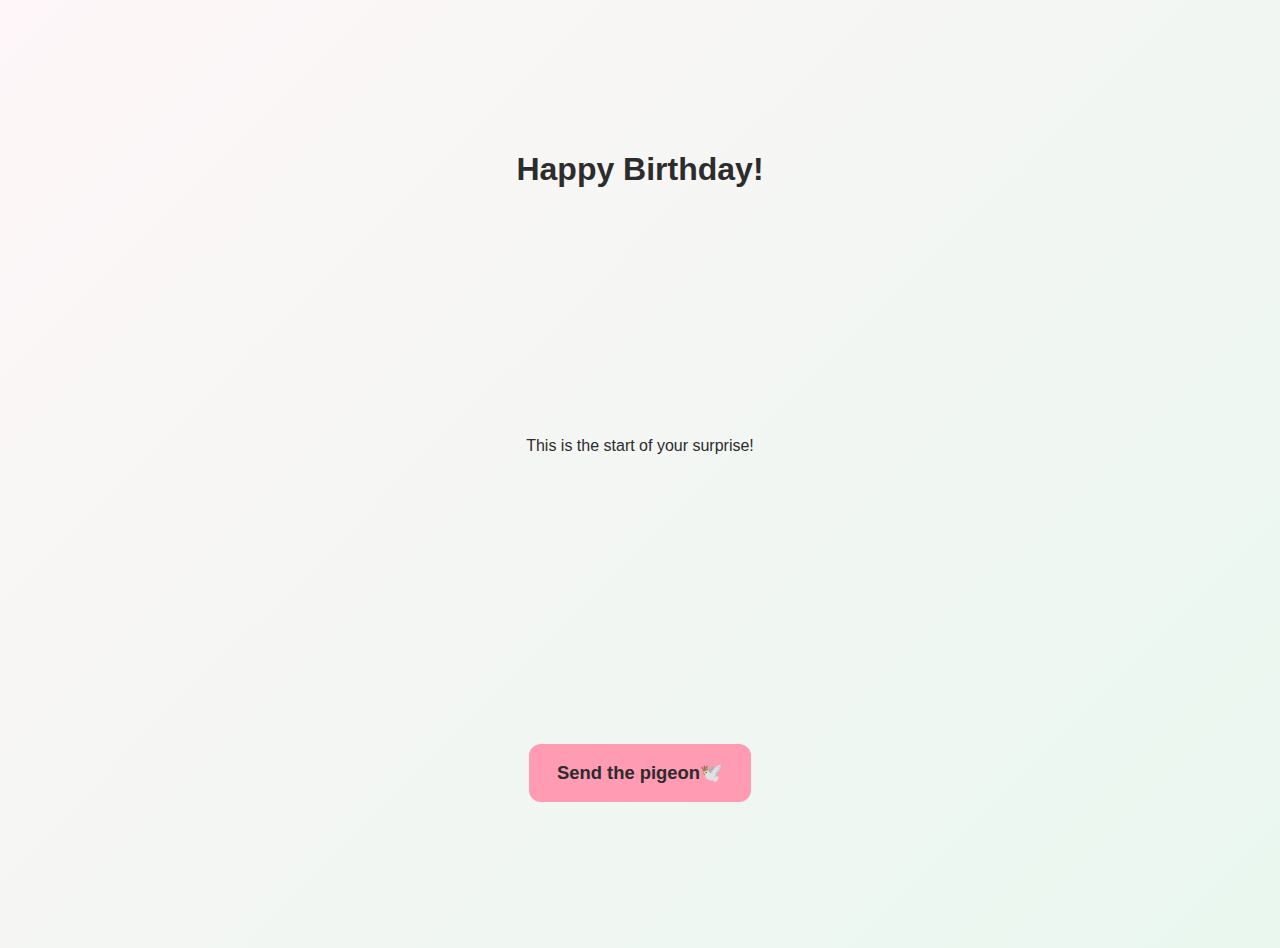
<file: templates/index.html>
<!doctype html>

<html lang="en">

    <head>
        <meta charset="utf-8"> 
        <title>Happy Birthday ❤️</title>
        <link rel="stylesheet" href="/static/style.css">
    </head>

    <body class="center">
        <h1>Happy Birthday!</h1>
        <p>This is the start of your surprise!</p>

        <!--<a class="btn" href="/letter">Open your letter</a>-->

        <p style="margin-top: 40px;">
            <a class="btn big" href="/pigeon">Send the pigeon🕊️</a>
        </p>
    </body>
    </html>
    <!--<p style="margin-top: 20px;">
        <a class="btn big" href="/pigeon">Send the pigeon 🕊️</a>
    </p>-->
</file>
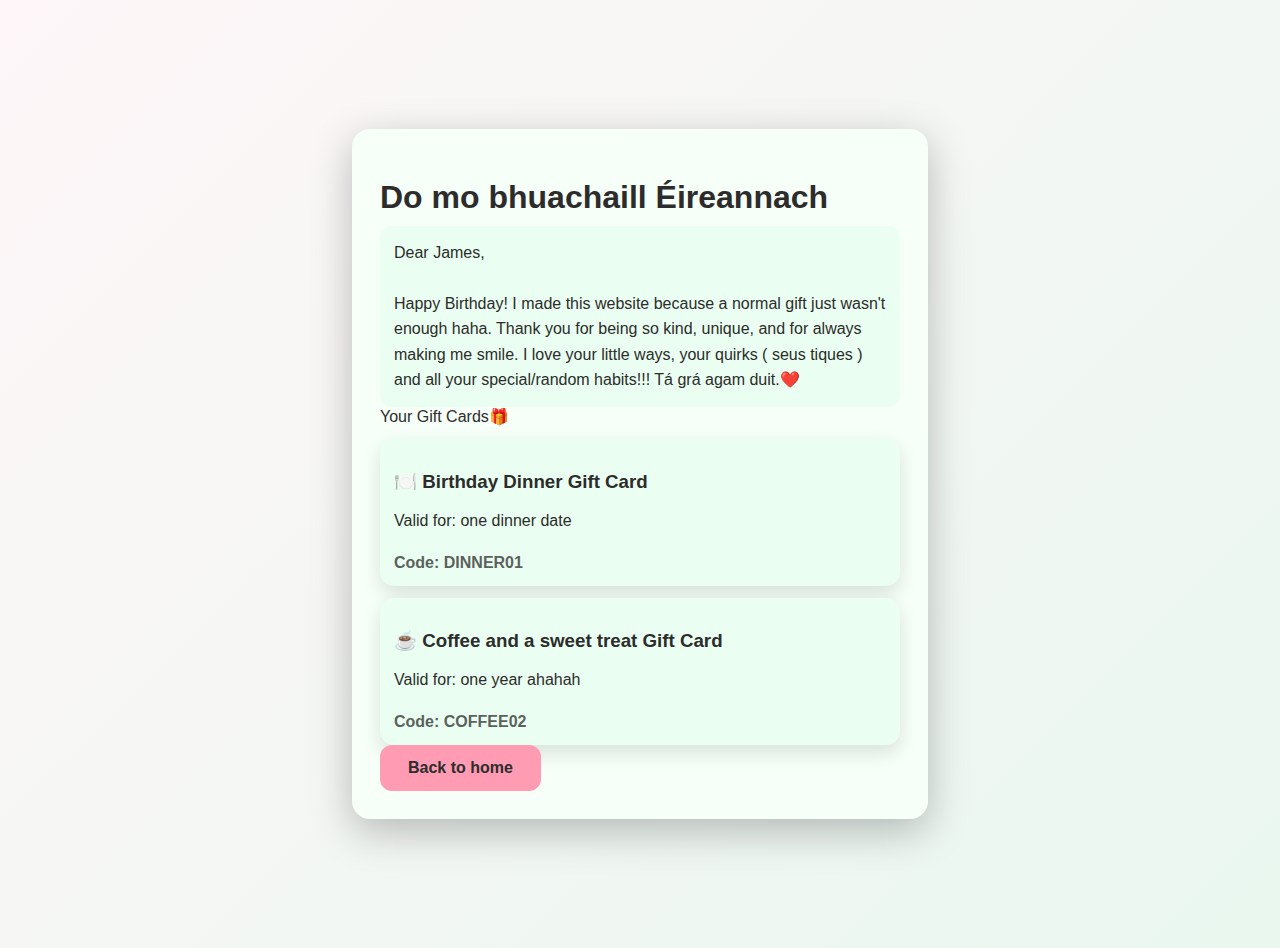
<file: templates/letter.html>
<!doctype html>
<htmal lang="en">
    <head>
        <meta charset="UTF-8"> 
        <title>Your Letter💌</title>
        <!--CSS-->
        <link rel="stylesheet" href="/static/style.css">
    </head>
    <body class="center">
        <div class="card">
        <h1>Do mo bhuachaill Éireannach</h1>

        <div class="letter">
            Dear James,<br><br>

            Happy Birthday! I made this website because a normal gift just wasn't enough haha.
            Thank you for being so kind, unique, and for always making me smile.
            I love your little ways, your quirks ( seus tiques ) and all your special/random habits!!!

            Tá grá agam duit.❤️
        </div> Your Gift Cards🎁</h2>

        <a href="/secret?code=DINNER01" class="gift-card">
            <h3>🍽️ Birthday Dinner Gift Card</h3>
            <p>Valid for: one dinner date</p>
            <span class="code">Code: DINNER01</span>
        </a>

        <a href="/secret?code=COFFEE02" class="gift-card">
            <h3>☕️ Coffee and a sweet treat Gift Card</h3>
            <p>Valid for: one year ahahah</p>
            <span class="code">Code: COFFEE02</span>
        </a>

        <a class="btn" href="/">Back to home</a>
        </div>
    </body>
    </html>
</file>
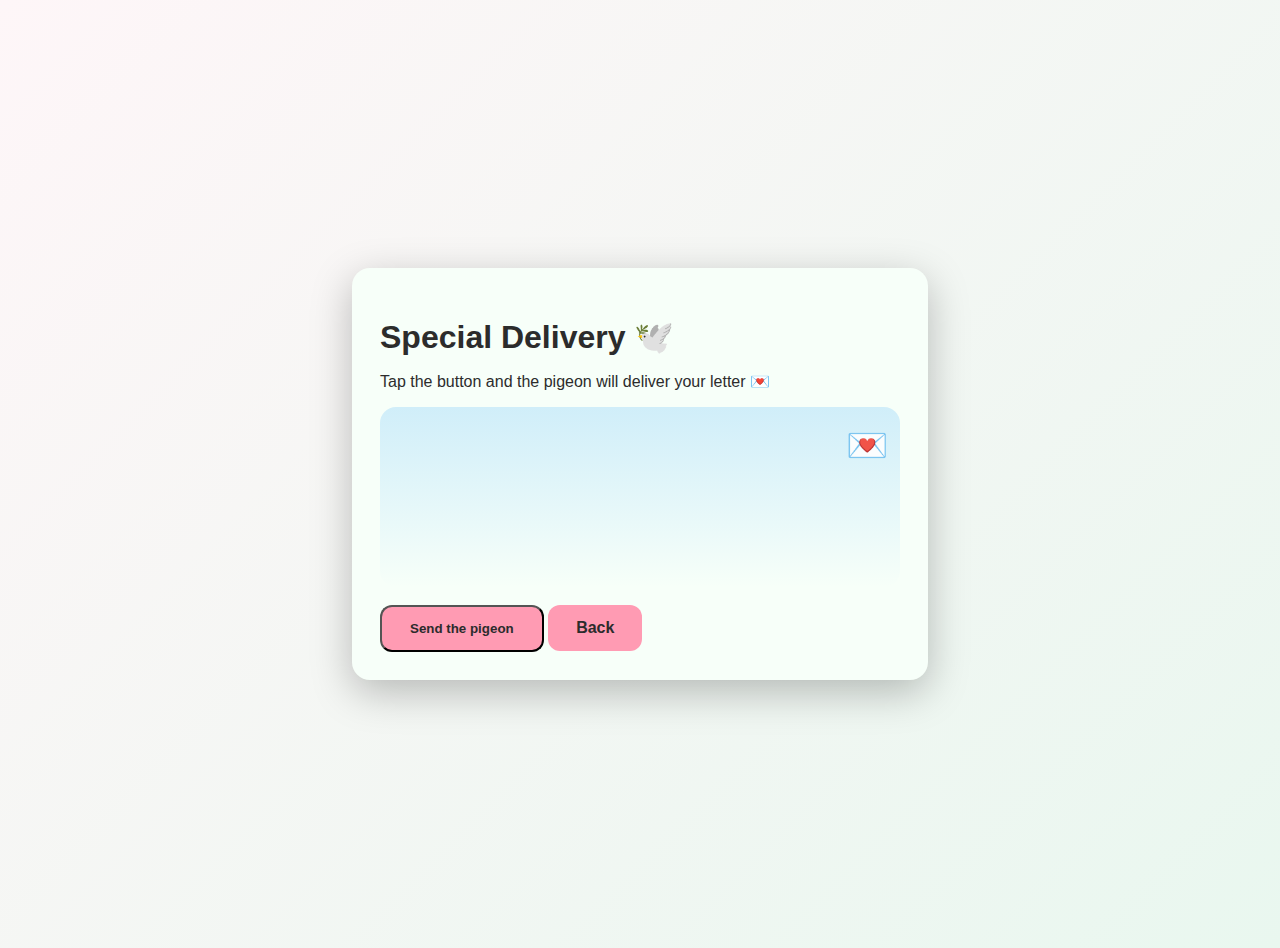
<file: templates/pigeon.html>
<!DOCTYPE html>
<html lang="en">
<head>
  <meta charset="UTF-8">
  <title>Pigeon Delivery 🕊️</title>
  <link rel="stylesheet" href="/static/style.css">
</head>

<body class="center">
  <div class="card">
    <h1>Special Delivery 🕊️</h1>
    <p>Tap the button and the pigeon will deliver your letter 💌</p>

    <div class="sky">
      <div id="pigeon" class="pigeon">🕊️</div>
      <div class="letter-icon">💌</div>
    </div>

    <button class="btn" id="sendBtn" type="button">Send the pigeon</button>
    <a class="btn ghost" href="/">Back</a>
  </div>

  <script>
    const btn = document.getElementById("sendBtn");
    const pigeon = document.getElementById("pigeon");

    btn.addEventListener("click", () => {
      btn.disabled = true;
      btn.textContent = "Flying...";

      pigeon.classList.add("fly");

      // depois de 1.6s, abre a carta
      setTimeout(() => {
        window.location.href = "/letter";
      }, 1600);
    });
  </script>
</body>
</html>
</file>
<file: static/style.css>
body {

    margin: 0;

    font-family: "Segoe UI", Arial, sans-serif;



    /* ✅ ARRUMADO: gradient é em "background", não "background-color" */

    background: linear-gradient(135deg, #fef6f8, #e9f7ef);



    color: #2c2c2c;

}



.center {

    min-height: 100vh;

    display: grid;

    place-items: center;

    padding: 24px;

}



/* ✅ Card padrão */

.card {

    background-color: #f7fff9;

    border-radius: 18px;

    padding: 28px;

    max-width: 520px;

    width: 100%;

    box-shadow: 0 12px 40px rgba(0, 0, 0, .25);

}



/* ✅ Só pra home ficar alinhadinha */

.home {

    text-align: center;

    padding: 30px 20px;

}



/* ✅ Texto da carta */

.letter {

    line-height: 1.6;

    background: #eafff1;

    padding: 14px;

    border-radius: 12px;

}



/* ✅ Gift cards continuam como links mas com cara de card */

.gift-card {

    display: block;

    text-decoration: none;



    /* Melhor: texto escuro (fica mais legível que branco no verde claro) */

    color: #2c2c2c;



    background: #eafff1;

    border-radius: 14px;

    padding: 14px;

    margin-top: 12px;



    box-shadow: 0 8px 20px rgba(0,0,0,.12);

    transition: transform .15s ease, box-shadow .15s ease;

}



.gift-card:hover {

    transform: translateY(-2px);

    box-shadow: 0 12px 26px rgba(0,0,0,.18);

}



.code {

    display: inline-block;

    margin-top: 8px;

    opacity: .75;

    font-weight: 600;

}



/* ✅ BOTÃO BASE (isso tava faltando!) */

.btn {

    display: inline-block;

    padding: 14px 28px;

    border-radius: 12px;

    text-decoration: none;

    font-weight: 700;



    background: #ff9bb3;   /* rosinha */

    color: #2c2c2c;



    transition: transform .15s ease, opacity .15s ease;

}



.btn:hover {

    transform: translateY(-1px);

    opacity: .95;

}



/* ✅ Botão grande (seu) */

.btn.big {

    font-size: 1.15rem;

    padding: 18px 28px;

    margin-top: 22px;

}



/* ✅ Títulos no card */

.card h1 {

    margin-bottom: 10px;

}



.card h2 {

    margin-top: 8px;

    margin-bottom: 18px;

}



/* ✅ Pigeon animation */

.sky {

    position: relative;

    height: 180px;

    border-radius: 16px;

    background: linear-gradient(180deg, rgba(135,206,250,.35), rgba(255,255,255,.0));

    overflow: hidden;

    margin: 14px 0 18px;

}



.pigeon {

    position: absolute;

    left: -10%;

    top: 55%;

    font-size: 44px;

    transform: translateY(-50%);

}



.letter-icon {

    position: absolute;

    right: 12px;

    top: 18px;

    font-size: 34px;

    opacity: .9;

}



.fly {

    animation: flyAcross 1.6s ease-in-out forwards;

}



@keyframes flyAcross {

    0%   { left: -10%; top: 60%; transform: translateY(-50%) rotate(-6deg); }

    40%  { left: 35%;  top: 35%; transform: translateY(-50%) rotate(6deg); }

    100% { left: 105%; top: 25%; transform: translateY(-50%) rotate(-2deg); }

}
</file>
